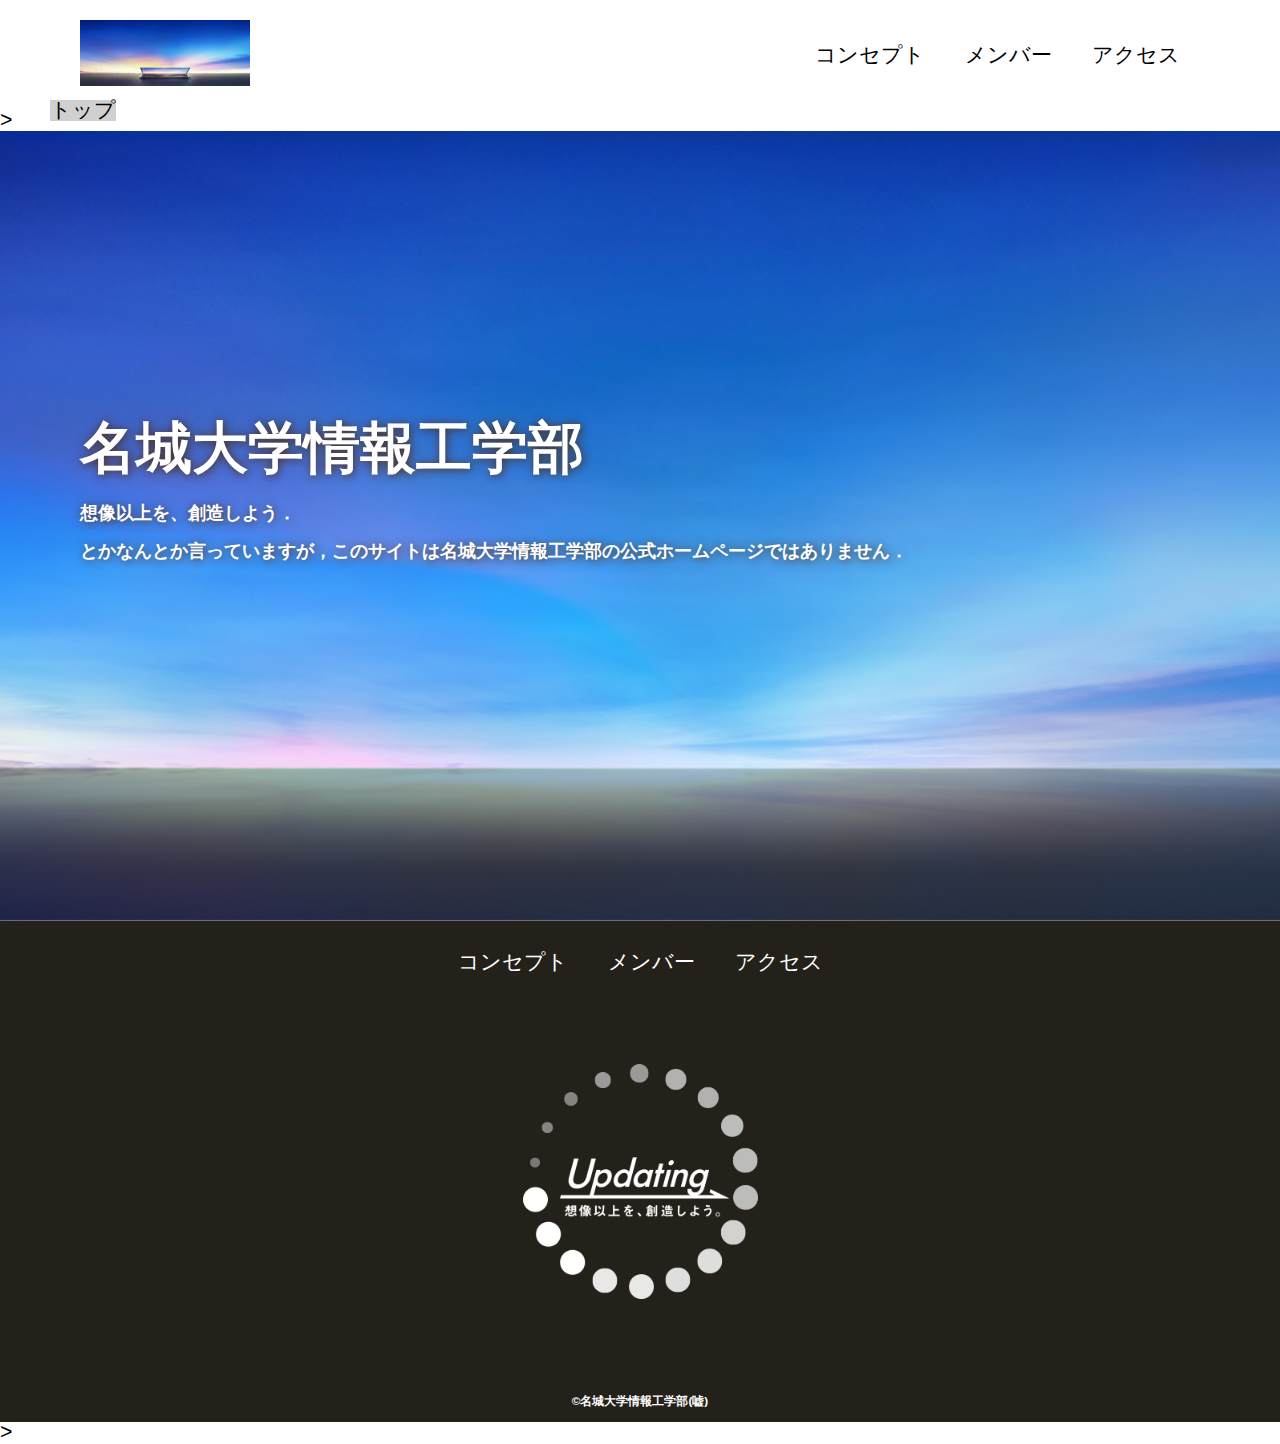
<file: index.html>
<!DOCTYPE html>
<html>
    <!--header ここから-->
    <head>
        <meta charset="UTF-8">
        <title>名城大学情報工学部非公式HP</title>
        <meta name="description" content="名城大学情報工学部非公式Webサイト">
        <meta name="viewport" content="width=device-width">
        <script src="https://ajax.googleapis.com/ajax/libs/jquery/1.11.0/jquery.min.js"></script>
        <script src="js/script.js"></script>
        <link href="css/index.css" rel="stylesheet">
        <link rel="preconnect" href="https://fonts.googleapis.com">
        <link rel="preconnect" href="https://fonts.gstatic.com" crossorigin>
        <link href="https://fonts.googleapis.com/css2?family=Lato:wght@300&display=swap" rel="stylesheet">
    </head>
    <body>
        <header class="header">
            <div class="header-inner">
                <a class="header-logo" href="index.html">
                    <img src="images/common/logo.png" alt="ロゴ">
                </a>
                <button class="toggle-menu-button"></button>
                <div class="header-site-menu">
                    <nav class="site-menu">
                        <ul>
                            <li><a href="concept.html">コンセプト</a></li>
                            <li><a href="members.html">メンバー</a></li>
                            <li><a href="access.html">アクセス</a></li>
                        </ul>
                    </nav>
                </div>
            </div>
        </header>
        <!--header ここまで-->
        <!--main ここから-->>
        <main class="main">
            <nav class="floating">
                <ul>
                    <li><a href="#">トップ</a></li>
                </ul>
            </nav>
            <div class="first-view">
                <div class="first-view-text">
                    <h1>名城大学情報工学部</h1>
                    <p>想像以上を、創造しよう．</p>
                    <div>
                        <p>とかなんとか言っていますが，このサイトは名城大学情報工学部の公式ホームページではありません．</p>
                    </div>
                </div>
            </div>
        </main>
        <!--main ここまで-->
        <!--footer ここから-->
        <footer class="footer">
            <nav class="site-menu">
                <ul>
                    <li><a href="concept.html">コンセプト</a></li>
                    <li><a href="members.html">メンバー</a></li>
                    <li><a href="access.html">アクセス</a></li>
                </ul>
            </nav>
            <a class="footer-logo" href="index.html">
                <img src="images/common/logo_footer.png" alt="ロゴ">
            </a>
            <p class="copyright"><small>&copy;名城大学情報工学部(嘘)</small></p>
        </footer>
        <!--footer ここまで-->>
    </body>
</html>
</file>
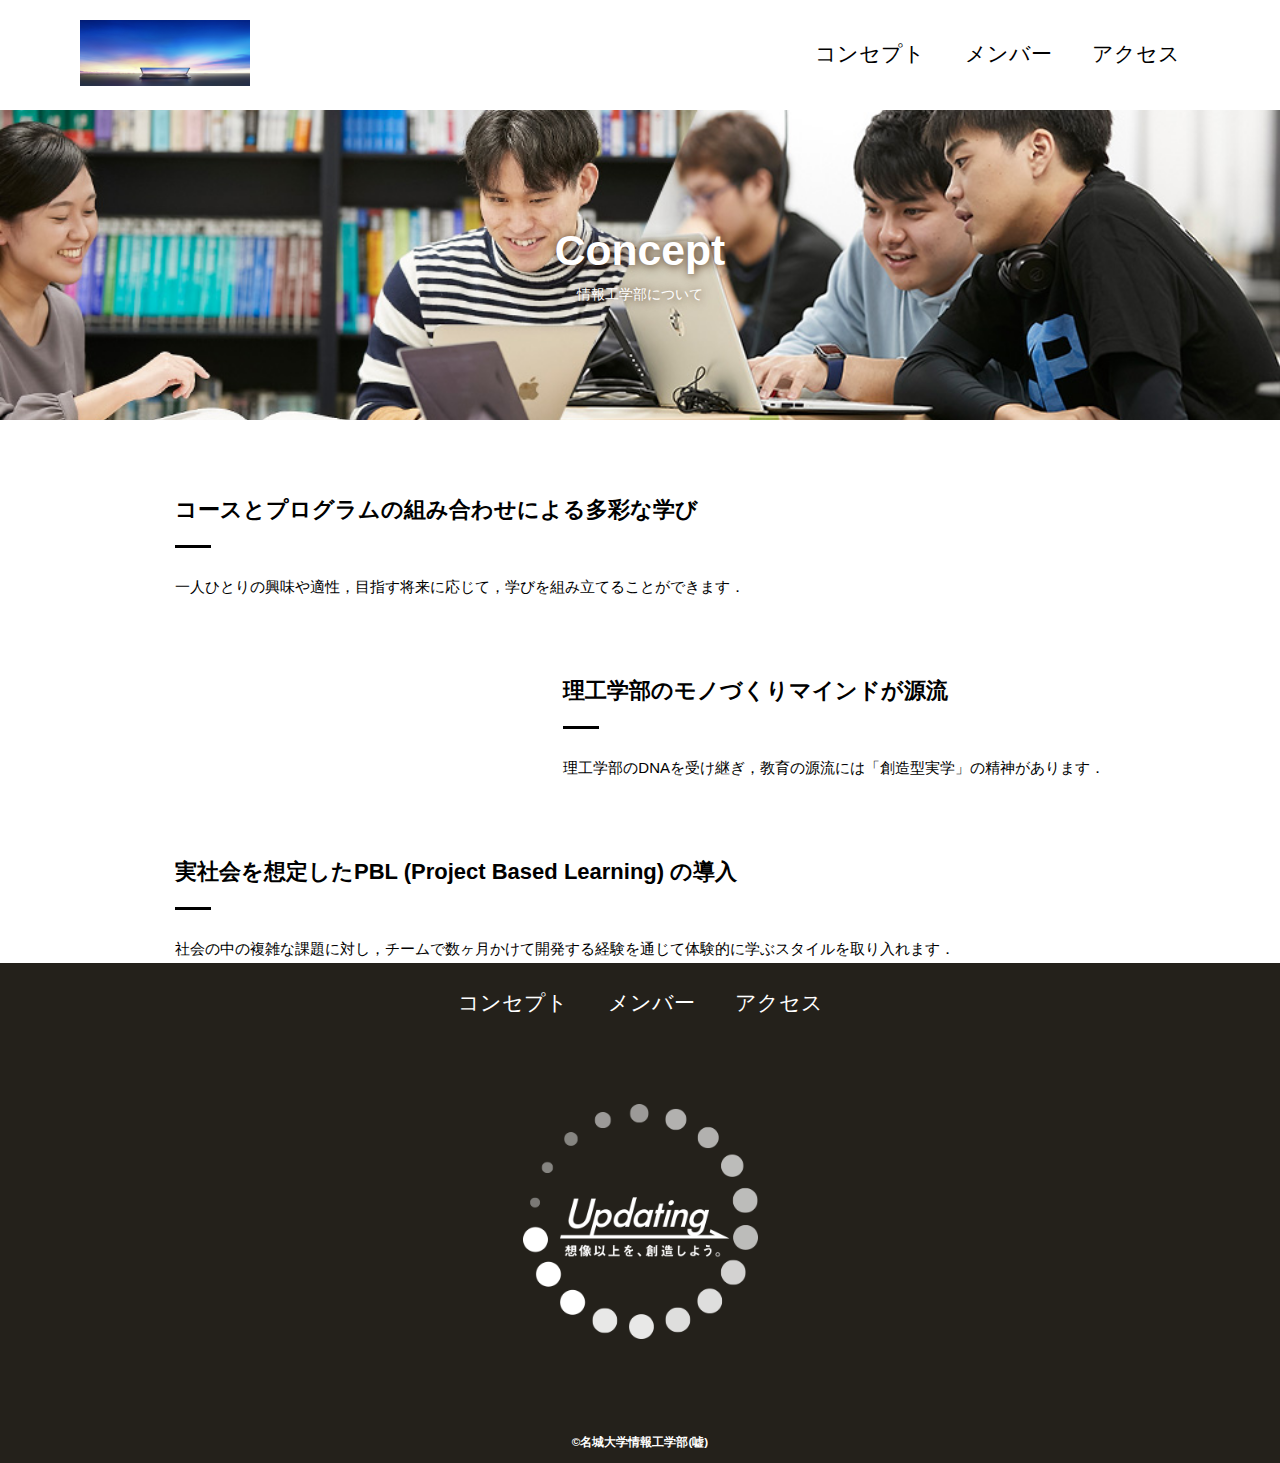
<file: concept.html>
<!DOCTYPE html>
<html>
    <head>
        <meta charset="UTF-8">
        <title>コンセプト</title>
        <meta name="description" content="情報工学部のコンセプト">
        <meta name="viewport" content="width=device-width">
        <script src="https://ajax.googleapis.com/ajax/libs/jquery/1.11.0/jquery.min.js"></script>
        <script src="js/script.js"></script>
        <link href="css/common.css" rel="stylesheet">
        <link href="css/concept.css" rel="stylesheet">
        <link rel="preconnect" href="https://fonts.googleapis.com">
        <link rel="preconnect" href="https://fonts.gstatic.com" crossorigin>
        <link href="https://fonts.googleapis.com/css2?family=Cherry+Bomb+One&display=swap" rel="stylesheet">    
    </head>
    <body>
        <header class="header">
            <div class="header-inner">
                <a class="header-logo" href="index.html">
                    <img src="images/common/logo.png" alt="ロゴ">
                </a>
                <button class="toggle-menu-button"></button>
                <div class="header-site-menu">
                    <nav class="site-menu">
                        <ul>
                            <li><a href="concept.html">コンセプト</a></li>
                            <li><a href="members.html">メンバー</a></li>
                            <li><a href="access.html">アクセス</a></li>
                        </ul>
                    </nav>
                </div>
            </div>
        </header>
        <main class="main">
            <div class="title">
                <h1>Concept</h1>
                <p>情報工学部について</p>
            </div>
            <div class="feature">
                <div class="feature-text">
                    <h2>コースとプログラムの組み合わせによる多彩な学び</h2>
                    <p>
                        一人ひとりの興味や適性，目指す将来に応じて，学びを組み立てることができます．
                    </p>
                </div>
            </div>
            <div class="feature reverse">
                <div class="feature-text">
                    <h2>理工学部のモノづくりマインドが源流</h2>
                    <p>
                        理工学部のDNAを受け継ぎ，教育の源流には「創造型実学」の精神があります．
                    </p>
                </div>
            </div>
            <div class="feature">
                <div class="feature-text">
                    <h2>実社会を想定したPBL (Project Based Learning) の導入</h2>
                    <p>
                        社会の中の複雑な課題に対し，チームで数ヶ月かけて開発する経験を通じて体験的に学ぶスタイルを取り入れます．
                    </p>
                </div>
            </div>
        </main>
        <footer class="footer">
            <nav class="site-menu">
                <ul>
                    <li><a href="concept.html">コンセプト</a></li>
                    <li><a href="members.html">メンバー</a></li>
                    <li><a href="access.html">アクセス</a></li>
                </ul>
            </nav>
            <a class="footer-logo" href="index.html">
                <img src="images/common/logo_footer.png" alt="ロゴ">
            </a>
            <p class="copyright"><small>&copy;名城大学情報工学部(嘘)</small></p>
        </footer>
    </body>
</html>
</file>
<file: css/index.css>
@charset "utf-8";

nav.floating{
    position: absolute;
    top: 100px;
    left: 50px;
    background-color: #d0d0d0;
}

.first-view{
    height: calc(100vh - 110px);
    background: url(../images/index/bg_main.jpg);
    background-repeat: no-repeat;
    background-position: center center;
    background-size: cover;
    display: flex;
    align-items: center;
}

.first-view-text{
    width: 100%;
    max-width: 1200px;
    margin-left: auto;
    margin-right: auto;
    padding-left: 40px;
    padding-bottom: 80px;
    color: #ffffff;
    font-weight: bold;
    text-shadow: 1px 1px 10px #4b2c14;
}

.first-view-text h1{
    font-family: 'Montserrat', sans-serif;
    font-size: 56px;
    line-height: 72px;
}

.first-view-text p{
    font-size: 18px;
    margin-top: 20px;
}

.lead{
    max-width: 1200px;
    margin: 60px auto;
}

*,
::before,
::after{
    padding: 0;
    margin: 0;
    box-sizing: border-box;
}
ul, ol{
    list-style: none;
}
a{
    color: inherit;
    text-decoration: none;
}
body{
    font-family: sans-serif;
    font-size: 16pt;
    color: #000000;
    line-height: 1;
    background-color: #ffffff;
}
img{
    max-width: 100%;
}

.header-inner{
    max-width: 1200px;
    height: 110px;
    margin-left: auto;
    margin-right: auto;
    padding-left: 40px;
    padding-right: 40px;
    display: flex;
    justify-content: space-between;
    align-items: center;
}

.toggle-menu-button{
    display: none;
}

.header-logo{
    display: block;
    width: 170px;
}

.site-menu ul{
    display: flex;
}

.site-menu ul li{
    margin-left: 20px;
    margin-right: 20px;
}

.site-menu ul li a{
    font-family: 'Lato', sans-serif;
}

@media (max-width: 800px){
    .site-menu ul{
        display: block;
        text-align: center;
    }

    .site-menu li{
        margin-top: 20px;
    }

    .header{
        position: fixed;
        top: 0;
        left: 0;
        right: 0;
        background-color: #ffffff;
        height: 50px;
        z-index: 10;
        box-shadow: 0 3px 6px rgba(0, 0, 0, 0.1);
    }

    .header-inner{
        padding-left: 20px;
        padding-right: 20px;
        height: 100%;
        position: relative;
    }

    .header-logo{
        width: 100px;
    }

    .header-site-menu{
        position: absolute;
        top: 100%;
        left: 0;
        right: 0;
        color: #ffffff;
        background-color: #736e62;
        padding-top: 30px;
        padding-bottom: 50px;
        display: none;
    }

    .header-site-menu.is-show{
        display: block;
    }

    .main{
        padding-top: 50px;
    }

    .footer-logo{
        margin-top: 60px;
    }

    .copyright{
        margin-top: 50px;
    }

    .toggle-menu-button{
        display: block;
        width: 44px;
        height: 34px;
        background-image: url(../images/common/icon-menu.png);
        background-size: 50%;
        background-position: center;
        background-repeat: no-repeat;
        background-color: transparent;
        border: none;
        border-radius: 0;
        outline: none;
    }
}

.footer{
    color: #ffffff;
    background-color: #24211b;
    padding-top: 30px;
    padding-bottom: 15px;
    display: flex;
    flex-direction: column;
    align-items: center;
}

.footer-logo{
    display: block;
    width: 235px;
    margin-top: 90px;
}

.copyright{
    font-size: 14px;
    font-weight: bold;
    margin-top: 90px;
}
</file>
<file: css/common.css>
@charset "utf-8";

*,
::before,
::after{
    padding: 0;
    margin: 0;
    box-sizing: border-box;
}
ul, ol{
    list-style: none;
}
a{
    color: inherit;
    text-decoration: none;
}
body{
    font-family: sans-serif;
    font-size: 16pt;
    color: #000000;
    line-height: 1;
    background-color: #ffffff;
}
img{
    max-width: 100%;
}

.header-inner{
    max-width: 1200px;
    height: 110px;
    margin-left: auto;
    margin-right: auto;
    padding-left: 40px;
    padding-right: 40px;
    display: flex;
    justify-content: space-between;
    align-items: center;
}

.toggle-menu-button{
    display: none;
}

.header-logo{
    display: block;
    width: 170px;
}

.site-menu ul{
    display: flex;
}

.site-menu ul li{
    margin-left: 20px;
    margin-right: 20px;
}

.site-menu ul li a{
    font-family: 'Lato', sans-serif;
}

@media (max-width: 800px){
    .site-menu ul{
        display: block;
        text-align: center;
    }

    .site-menu li{
        margin-top: 20px;
    }

    .header{
        position: fixed;
        top: 0;
        left: 0;
        right: 0;
        background-color: #ffffff;
        height: 50px;
        z-index: 10;
        box-shadow: 0 3px 6px rgba(0, 0, 0, 0.1);
    }

    .header-inner{
        padding-left: 20px;
        padding-right: 20px;
        height: 100%;
        position: relative;
    }

    .header-logo{
        width: 100px;
    }

    .header-site-menu{
        position: absolute;
        top: 100%;
        left: 0;
        right: 0;
        color: #ffffff;
        background-color: #736e62;
        padding-top: 30px;
        padding-bottom: 50px;
        display: none;
    }

    .header-site-menu.is-show{
        display: block;
    }

    .main{
        padding-top: 50px;
    }

    .footer-logo{
        margin-top: 60px;
    }

    .copyright{
        margin-top: 50px;
    }

    .toggle-menu-button{
        display: block;
        width: 44px;
        height: 34px;
        background-image: url(../images/common/icon-menu.png);
        background-size: 50%;
        background-position: center;
        background-repeat: no-repeat;
        background-color: transparent;
        border: none;
        border-radius: 0;
        outline: none;
    }
}

.footer{
    color: #ffffff;
    background-color: #24211b;
    padding-top: 30px;
    padding-bottom: 15px;
    display: flex;
    flex-direction: column;
    align-items: center;
}

.footer-logo{
    display: block;
    width: 235px;
    margin-top: 90px;
}

.copyright{
    font-size: 14px;
    font-weight: bold;
    margin-top: 90px;
}
</file>
<file: css/concept.css>
.title {
    height: 310px;
    background-image: url(../images/concept/bg-main.jpg);
    background-repeat: no-repeat;
    background-position: center center;
    background-size: cover;
    display: flex;
    flex-direction: column;
    justify-content: center;
    align-items: center;
    color: #ffffff;
    text-shadow: 1px 1px 10px #4b2c14;
}

.title h1 {
    font-family: 'Montserrat', sans-serif;
    font-size: 32pt;
    font-weight: bold;
}

.title p {
    font-size: 14px;
    margin-top: 15px;
}

.feature {
    display: flex;
    justify-content: space-between;
    width: 930px;
    max-width: 90%;
    margin-top: 75px;
    margin-left: auto;
    margin-right: auto;
    align-items: flex-start;
}

.feature img {
    max-width: 500px;
    margin-right: 40px;
}

.reverse {
    flex-direction: row-reverse;
}

.reverse .feature-text {
    margin-left: 40px;
    margin-right: 0;
}

.feature-text h2 {
    font-size: 22px;
    font-weight: bold;
    line-height: 30px;
}

.feature-text h2::after {
    content: '';
    display: block;
    width: 36px;
    height: 3px;
    background-color: #000000;
    margin-top: 20px;
}

.feature-text p {
    font-size: 15px;
    line-height: 28px;
    margin-top: 25px;
}
</file>
